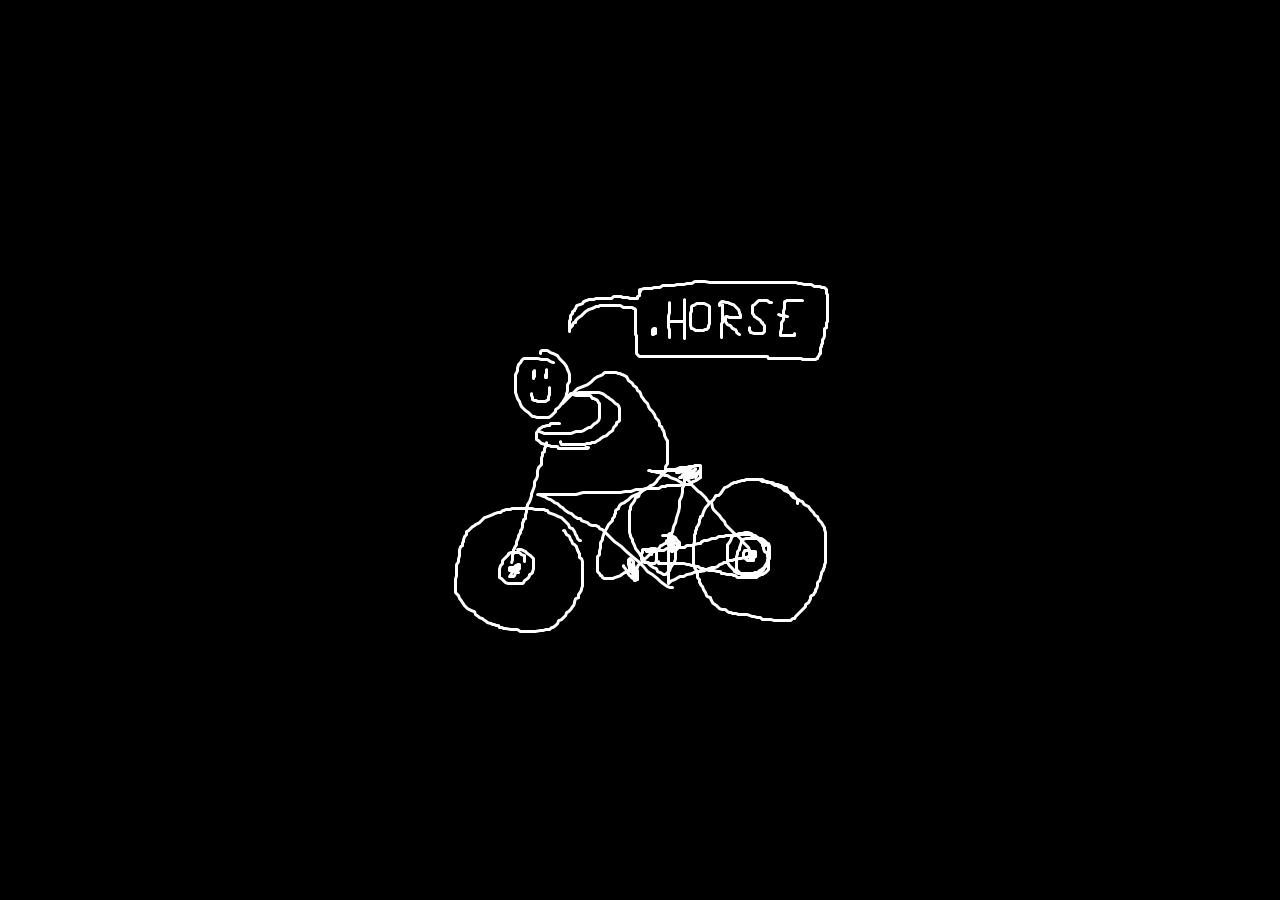
<file: index.html>
<!DOCTYPE html>
<html lang="en-US">
<title>MOB.H</title>
<link rel="icon" type="image/x-icon" href="favicon.ico">

<html>
<head>
  <link rel="stylesheet" href="styles.css">
</head>
<body>
    <div>
    
        <img src="manonbike_horse.png" alt="Man On Bike Dot Horse" usemap="#manmap" width="440" height="409" title="You are now using your precious moments on this earth to hover over the image of a man on a bike. This man is saying something, but I won't spoil it here.">

        <map name="manmap">
            <area shape="rect" coords="112, 122, 116, 136" alt="left_eye" href="https://jellyfin.manonbike.horse/">
            <area shape="circle" coords="95, 322, 19" alt="left_hub" href="https://en.wikipedia.org/wiki/Color" title="wiki">
            <area shape="circle" coords="327, 310, 19" alt="right_hub" href="#" onclick="lightMode()" title="light/dark">
            <area shape="circle" coords="232, 85, 5" alt="dot_horse_rectangle" href="#"  onclick="funClickFunction()" title="Zzzzzzzz Zzzzzzzzzz">

        </map>
    </div>
<script>
function funClickFunction() {
  alert("'Please don't click the dot, it's trying to sleep'");
}

function lightMode() {
  var element = document.body;
  element.classList.toggle("light-mode");
}
</script>
    
</body>
</html>

<!-- working area
width="440" height="409"
-->
</file>
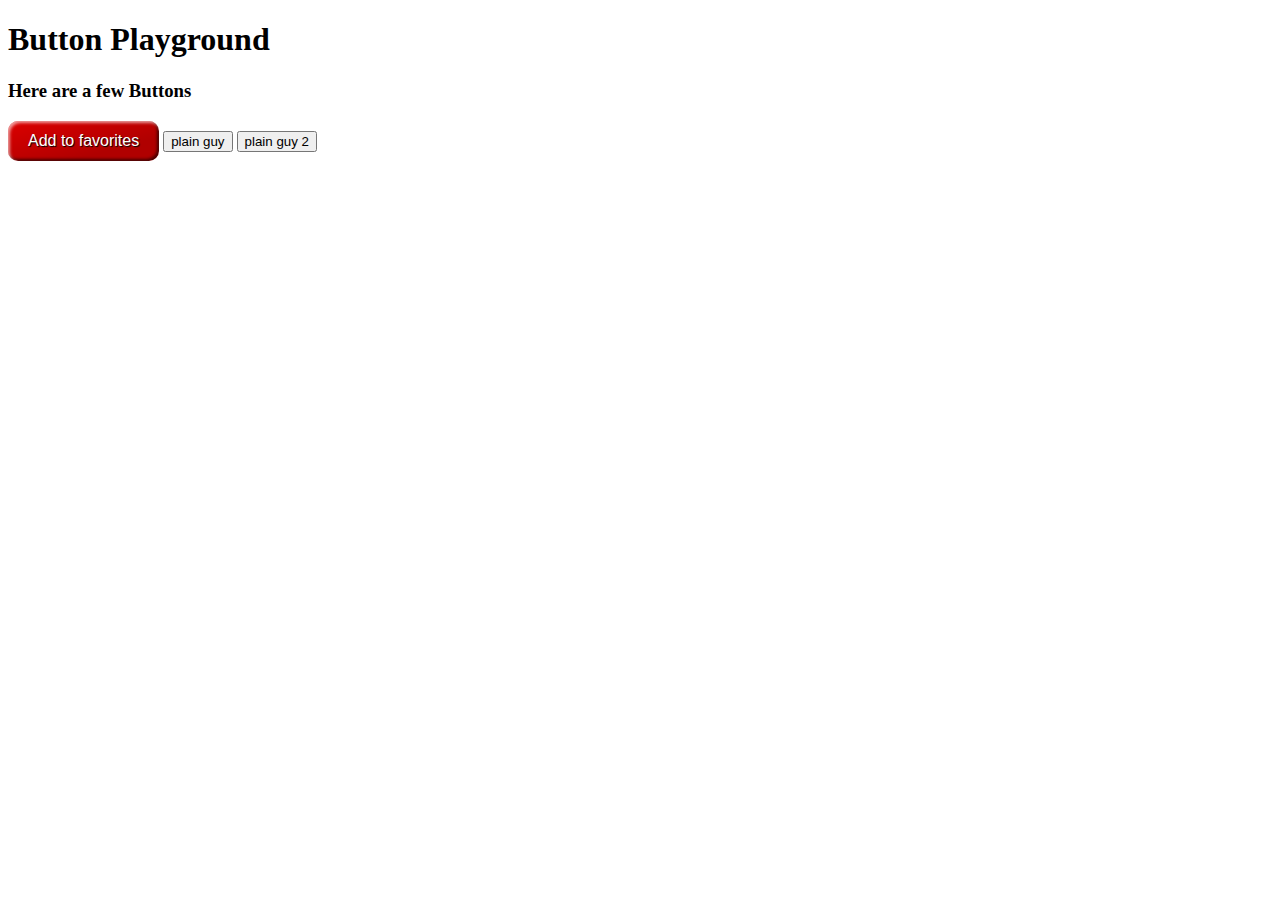
<file: buttons.html>
<!DOCTYPE html>
<html lang="en-US">
<title>MOB.H</title>

<html>
<head>
  <h1>Button Playground</h1>
</head>
<body>
    <div>
    <h3>Here are a few Buttons</h3>
        <button class="favorite styled" type="button">Add to favorites</button>
        <button>plain guy</button>
        <button padding: 4px border:red border-radius:10px>plain guy 2</button>
    </div>
    
</body>
</html>

<!-- working area

-->

<style>
.styled {
  border: 0;
  line-height: 2.5;
  padding: 0 20px;
  font-size: 1rem;
  text-align: center;
  color: #fff;
  text-shadow: 1px 1px 1px #000;
  border-radius: 10px;
  background-color: rgba(220, 0, 0, 1);
  background-image: linear-gradient(
    to top left,
    rgba(0, 0, 0, 0.2),
    rgba(0, 0, 0, 0.2) 30%,
    rgba(0, 0, 0, 0)
  );
  box-shadow:
    inset 2px 2px 3px rgba(255, 255, 255, 0.6),
    inset -2px -2px 3px rgba(0, 0, 0, 0.6);
}

.styled:hover {
  background-color: rgba(255, 0, 0, 1);
}

.styled:active {
  box-shadow:
    inset -2px -2px 3px rgba(255, 255, 255, 0.6),
    inset 2px 2px 3px rgba(0, 0, 0, 0.6);
}
</style>
</file>
<file: styles.css>
body {
    background-color: black;
}

img {

  }

div {
  filter: invert(100%); 
  position: absolute;
  margin: auto;
  top: 0;
  right: 0;
  bottom: 0;
  left: 0;
  width: 440px;
  height: 409px;
}

.light-mode {
  background-color: white;
  filter: invert(100%);
  position: absolute;
  margin: auto;
  top: 0;
  right: 0;
  bottom: 0;
  left: 0;
  width: 440px;
  height: 409px;

}

/*
opacity(90%) sepia(70%);
opacity(100%) sepia(0%);
*/
</file>
